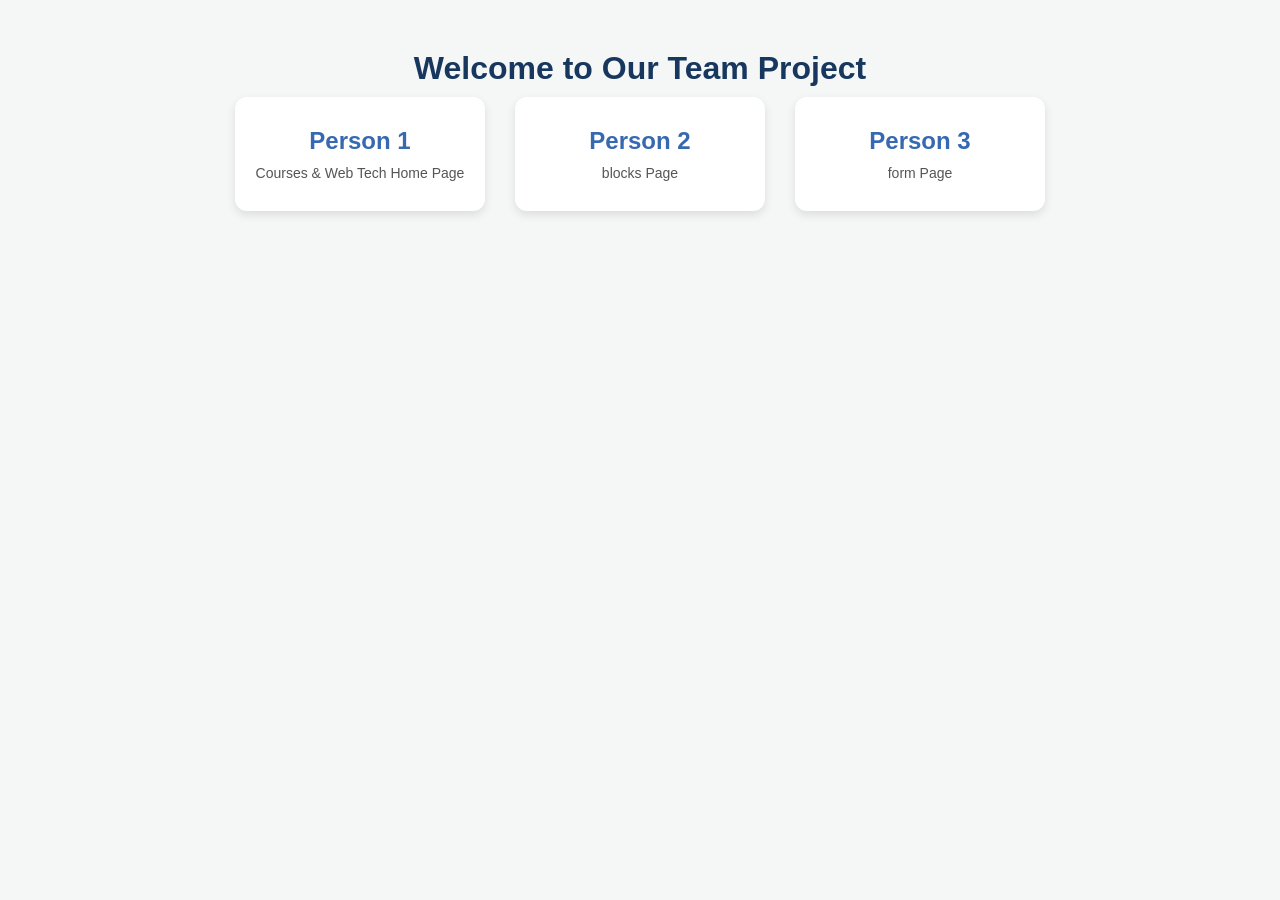
<file: main/index.html>
<!DOCTYPE html>
<html lang="en">
<head>
    <meta charset="UTF-8">
    <meta name="viewport" content="width=device-width, initial-scale=1.0">
    <title>Our Team Project</title>
    <style>
        * {
            box-sizing: border-box;
            margin: 0;
            padding: 0;
        }
        body {
            font-family: Arial, sans-serif;
            background-color: #f4f7f6;
            text-align: center;
            padding: 50px 20px;
        }
        h1 {
            color: #17375e;
            margin-bottom: 10px;
        }
        p {
            color: #555;
            margin-bottom: 40px;
        }
        .container {
            display: flex;
            justify-content: center;
            gap: 30px;
            flex-wrap: wrap;
        }
        .card {
            background: white;
            padding: 30px 20px;
            border-radius: 12px;
            box-shadow: 0 4px 10px rgba(0,0,0,0.1);
            width: 250px;
            text-decoration: none;
            color: #333;
            transition: transform 0.3s, box-shadow 0.3s;
        }
        .card:hover {
            transform: translateY(-5px);
            box-shadow: 0 8px 20px rgba(0,0,0,0.15);
        }
        .card h2 {
            color: #3769b0;
            margin-bottom: 10px;
        }
        .card p {
            font-size: 14px;
            margin-bottom: 0;
        }
    </style>
</head>
<body>

    <h1>Welcome to Our Team Project</h1>

    <div class="container">
        <!-- Person 1 ka Page -->
        <a href="../person1/index1.html" class="card">
            <h2>Person 1</h2>
            <p>Courses & Web Tech Home Page</p>
        </a>

        <!-- Person 2 ka Page -->
        <a href="../person2/index2.html" class="card">
            <h2>Person 2</h2>
            <p>blocks Page</p>
        </a>

        <!-- Person 3 ka Page -->
        <a href="../person3/index3.html" class="card">
            <h2>Person 3</h2>
            <p>form Page</p>
        </a>
    </div>

</body>
</html>
</file>
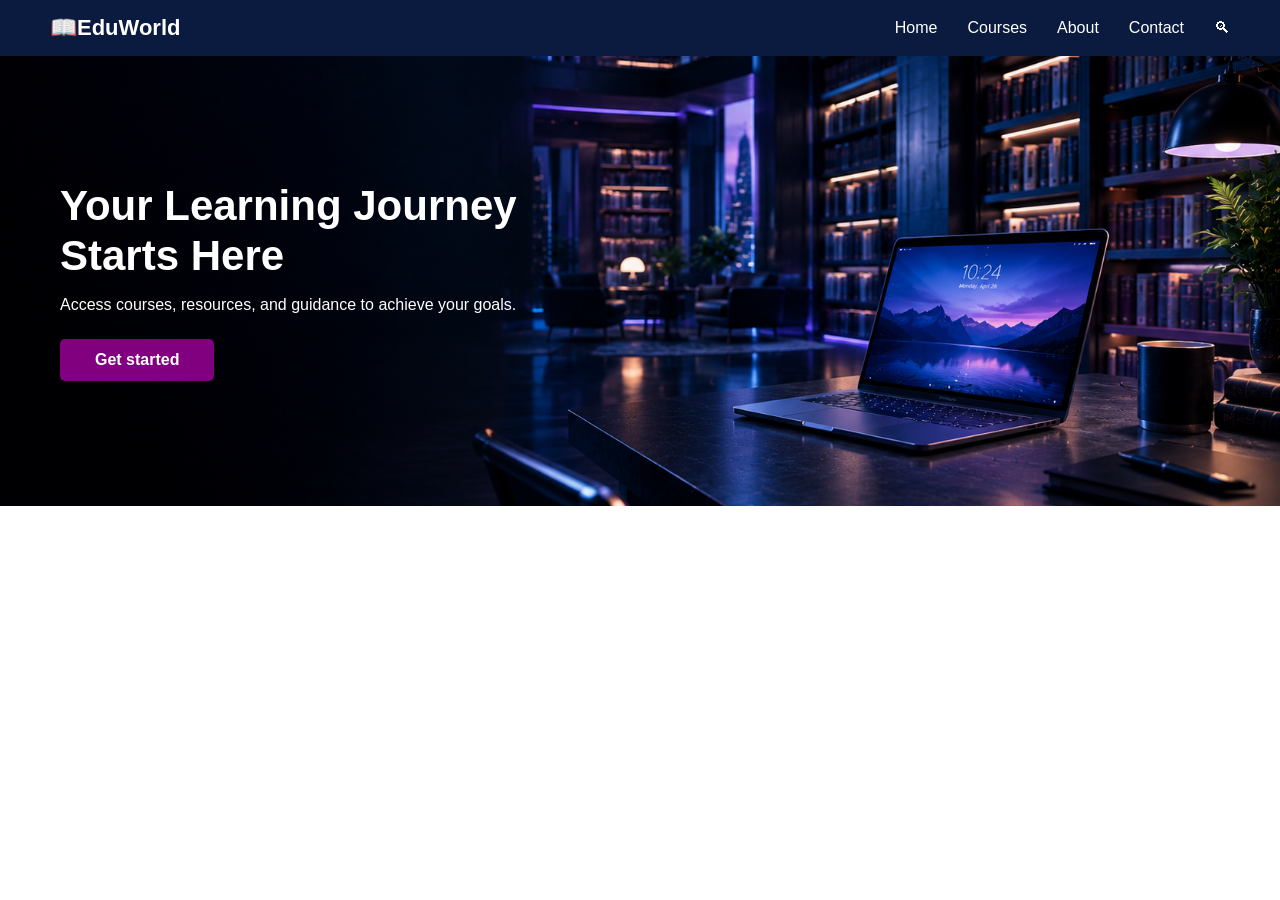
<file: person1/index1.html>
<!DOCTYPE html>
<html lang="en">
<head>
    <meta charset="UTF-8">
    <meta name="viewport" content="width=device-width, initial-scale=1.0">
    <title>Labwork</title>
    <link rel="stylesheet" href="style.css">
</head>
<body>
    <header>
        <div>
        📖EduWorld
        </div>
        <nav>
            <ul>
                <li><a href="#">Home</a></li>
                <li><a href="#">Courses</a></li>
                <li><a href="#">About</a></li>
                <li><a href="#">Contact</a></li>
                <li><a hred="#">🔍︎</a></li>
            </ul>
        </nav>
    </header>
    <section>
        <div>
    <h1>Your Learning Journey Starts Here</h1>
    <p>Access courses, resources, and guidance to achieve your goals.</p>
    <button>Get started</button>
    </div>
    </section>
</body>
</html>
</file>
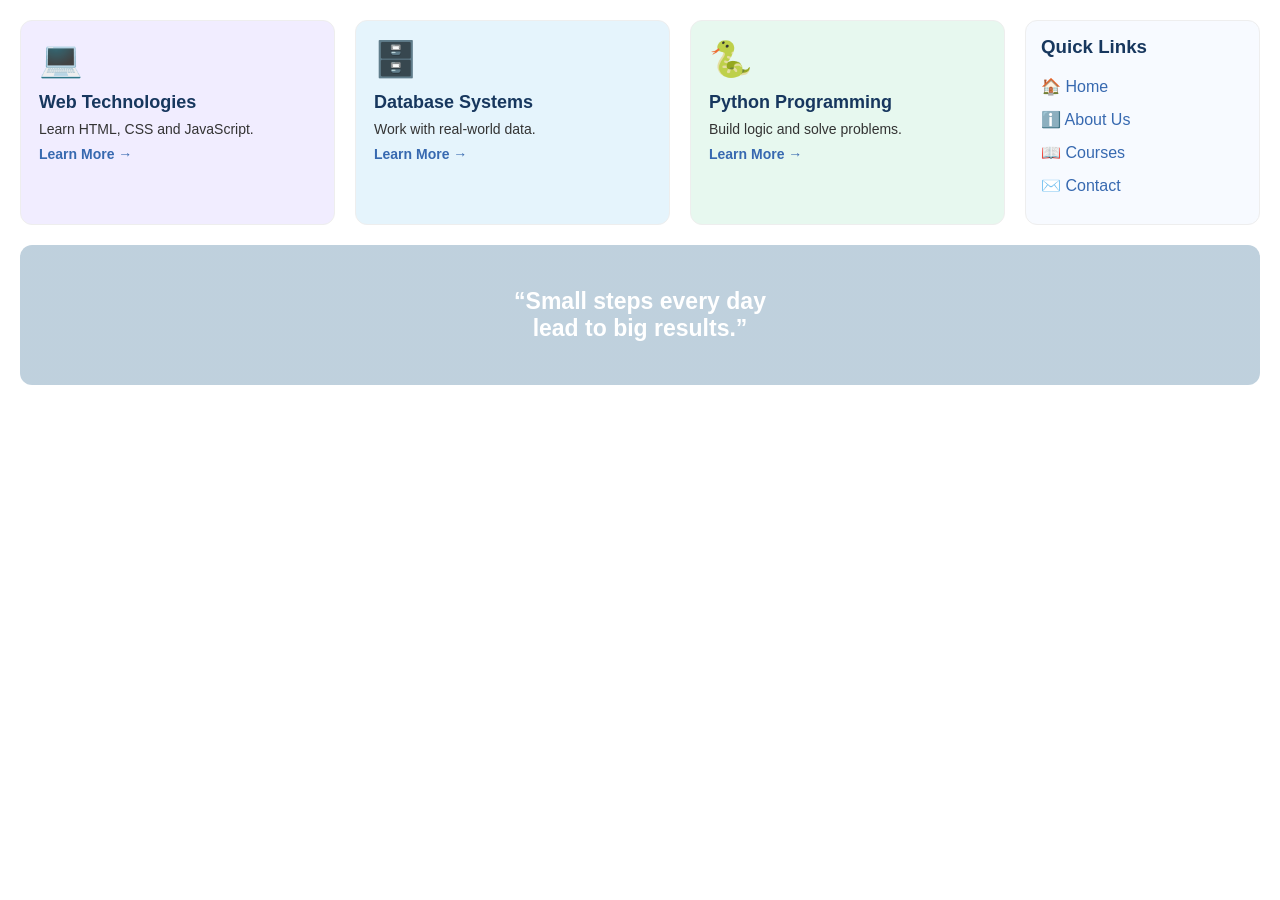
<file: person2/index2.html>
<!DOCTYPE html>
<html lang="en">
<head>
    <meta charset="UTF-8">
    <meta name="viewport" content="width=device-width, initial-scale=1.0">
    <title>Courses Website</title>
    <link rel="stylesheet" href="style2.css">
</head>

<body>

    <div class="top-section">

        <div class="course web">
            <div class="icon">💻</div>
            <h3>Web Technologies</h3>
            <p>Learn HTML, CSS and JavaScript.</p>
            <a href="#">Learn More →</a>
        </div>

        <div class="course database">
            <div class="icon">🗄️</div>
            <h3>Database Systems</h3>
            <p>Work with real-world data.</p>
            <a href="#">Learn More →</a>
        </div>

        <div class="course python">
            <div class="icon">🐍</div>
            <h3>Python Programming</h3>
            <p>Build logic and solve problems.</p>
            <a href="#">Learn More →</a>
        </div>

        <div class="quick-links">
            <h3>Quick Links</h3>
            <a href="#">🏠 Home</a>
            <a href="#">ℹ️ About Us</a>
            <a href="#">📖 Courses</a>
            <a href="#">✉️ Contact</a>
        </div>

    </div>

    <div class="quote">
        “Small steps every day<br>
        lead to big results.”
    </div>

</body>
</html>
</file>
<file: person1/style.css>
* {
    margin: 0;
    padding: 0;
    box-sizing: border-box;
    font-family: Arial, sans-serif;
}
header{
    display:flex;
    justify-content:space-between;
    align-items: center;
    background-color: #0a1b3f;
    padding: 15px 50px;
    color: white;
}
header div {
    font-size:22px;
    font-weight:bold;
    color:white;
}
nav {
    display: flex;          
    align-items: center;    
}
nav ul{
    list-style: none;
    display: flex;
    gap : 30px;
}
nav ul li {
    display: inline-block; 
}
nav ul li a{
    color : white;
    text-decoration:none;
    font-size: 16px;
    transition: color 0.3s;
}
nav ul li a:hover {
    color: plum;         
}
section {
    background-image: url('libraryimg.png'); 
    
    background-size: cover;         
    background-position: center; 
    
    height: 450px;                
    display: flex;
    align-items: center;
    padding-left: 60px;
    position: relative;
}
/* Hero Text Container */
section div {
    position: relative;        
    color: white;
    max-width: 500px;
    display: flex;              
    flex-direction: column;     
    align-items: flex-start;    
}
section h1{
    font-size: 42px;
    margin-bottom: 15px;
    line-height: 1.2;
    color: white;
}
section p {
    font-size: 16px;
    margin-bottom: 25px;
    color: white;
}
section button{
    background-color: purple;
    color: white;
    border: none;
    padding: 12px 35px;
    font-size: 16px;
    border-radius: 5px;
    cursor: pointer;
    font-weight: bold;
    transition: background-color 0.3s;
}
section button:hover {
    background-color: plum;
}
</file>
<file: person2/style2.css>
* {
    box-sizing: border-box;
}

body {
    font-family: Arial, sans-serif;
    margin: 0;
    padding: 20px;
    background-color: #ffffff;
}

.top-section {
    display: flex;
    gap: 20px;
    align-items: stretch;
    margin-bottom: 20px;
}

.course {
    flex: 1;
    padding: 18px;
    border-radius: 12px;
    border: 1px solid #eeeeee;
}

.web {
    background-color: #f1edff;
}

.database {
    background-color: #e5f4fc;
}

.python {
    background-color: #e7f8ef;
}

.icon {
    font-size: 35px;
    margin-bottom: 12px;
}

.course h3 {
    font-size: 18px;
    color: #17375e;
    margin: 8px 0;
}

.course p {
    font-size: 14px;
    color: #333333;
    margin: 8px 0;
}

.course a {
    text-decoration: none;
    color: #3769b0;
    font-size: 14px;
    font-weight: bold;
}

.quick-links {
    width: 235px;
    padding: 15px;
    background-color: #f7faff;
    border: 1px solid #eeeeee;
    border-radius: 12px;
}

.quick-links h3 {
    margin-top: 0;
    color: #17375e;
}

.quick-links a {
    display: block;
    text-decoration: none;
    color: #3769b0;
    margin: 14px 0;
    font-size: 16px;
}

.quote {
    height: 140px;
    border-radius: 12px;
    background:
        linear-gradient(rgba(0, 70, 120, 0.25),
                        rgba(0, 70, 120, 0.25)),
        url("https://images.unsplash.com/photo-1513002749550-c59d786b8e6c?auto=format&fit=crop&w=1200&q=80");

    background-size: cover;
    background-position: center;

    display: flex;
    justify-content: center;
    align-items: center;
    text-align: center;
    color: white;
    font-size: 23px;
    font-weight: bold;
    padding: 15px;
}

@media (max-width: 750px) {
    .top-section {
        flex-wrap: wrap;
    }

    .course {
        flex: 1 1 200px;
    }

    .quick-links {
        width: 100%;
    }
}
</file>
